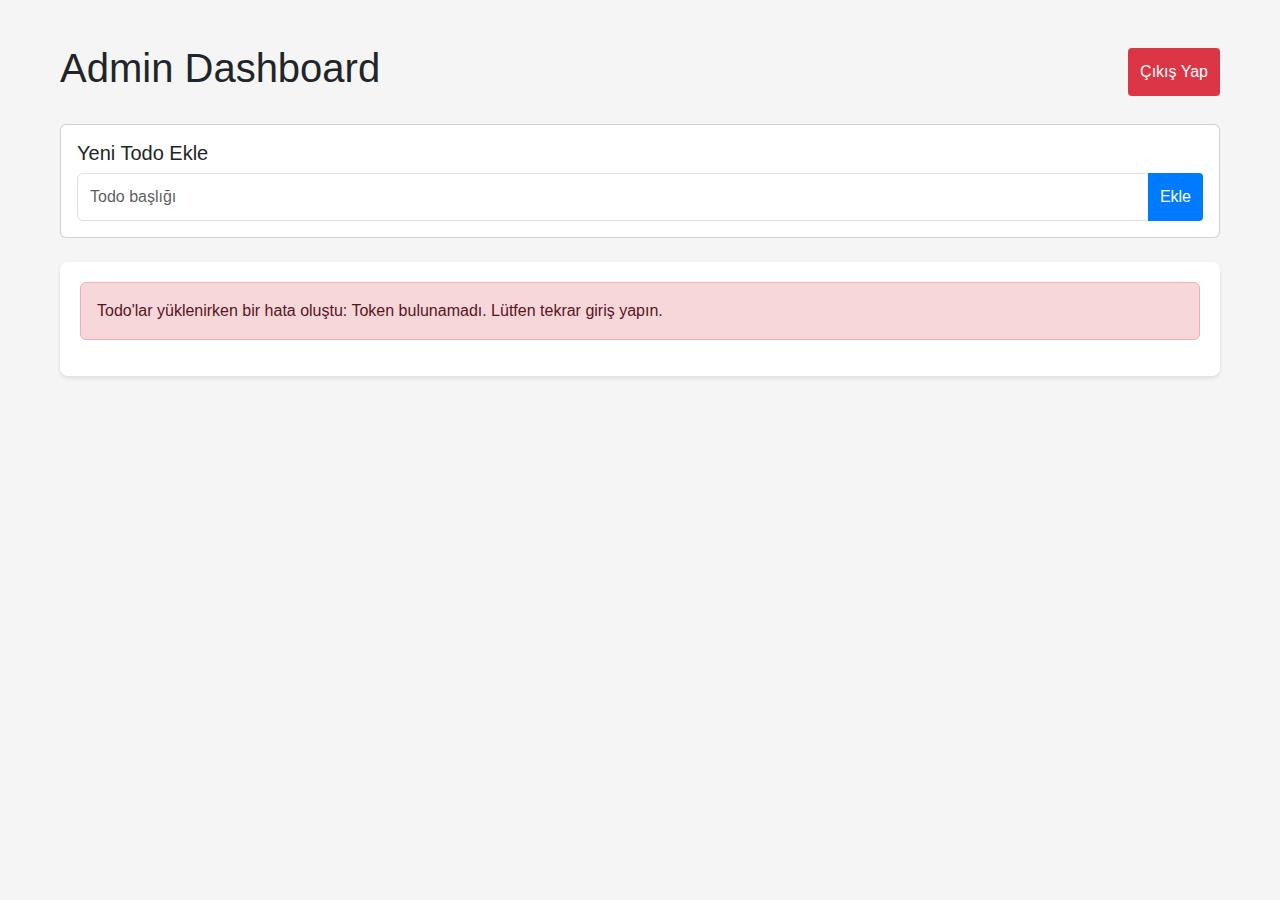
<file: templates/admin-dashboard.html>
<!DOCTYPE html>
<html lang="tr">
<head>
    <meta charset="UTF-8">
    <meta name="viewport" content="width=device-width, initial-scale=1.0">
    <title>Admin Dashboard</title>
    <link href="https://cdn.jsdelivr.net/npm/bootstrap@5.1.3/dist/css/bootstrap.min.css" rel="stylesheet">
    <link rel="stylesheet" href="/static/css/style.css">
</head>
<body>
    <div class="container mt-4">
        <div class="d-flex justify-content-between align-items-center mb-4">
            <h1>Admin Dashboard</h1>
            <button id="logoutButton" class="btn btn-danger">Çıkış Yap</button>
        </div>

        <div class="card mb-4">
            <div class="card-body">
                <h5 class="card-title">Yeni Todo Ekle</h5>
                <form id="createTodoForm" class="mb-0">
                    <div class="input-group">
                        <input type="text" id="newTodoTitle" class="form-control" placeholder="Todo başlığı" required>
                        <button type="submit" class="btn btn-primary">Ekle</button>
                    </div>
                </form>
            </div>
        </div>

        <div id="todoList" class="todo-list">
        </div>
    </div>

    <script src="https://cdn.jsdelivr.net/npm/bootstrap@5.1.3/dist/js/bootstrap.bundle.min.js"></script>
    <script src="/static/js/main.js"></script>
    <script>
        document.addEventListener('DOMContentLoaded', () => {
            console.log('Admin dashboard yükleniyor...');
            todoOperations.loadTodos();
        });
    </script>
</body>
</html>
</file>
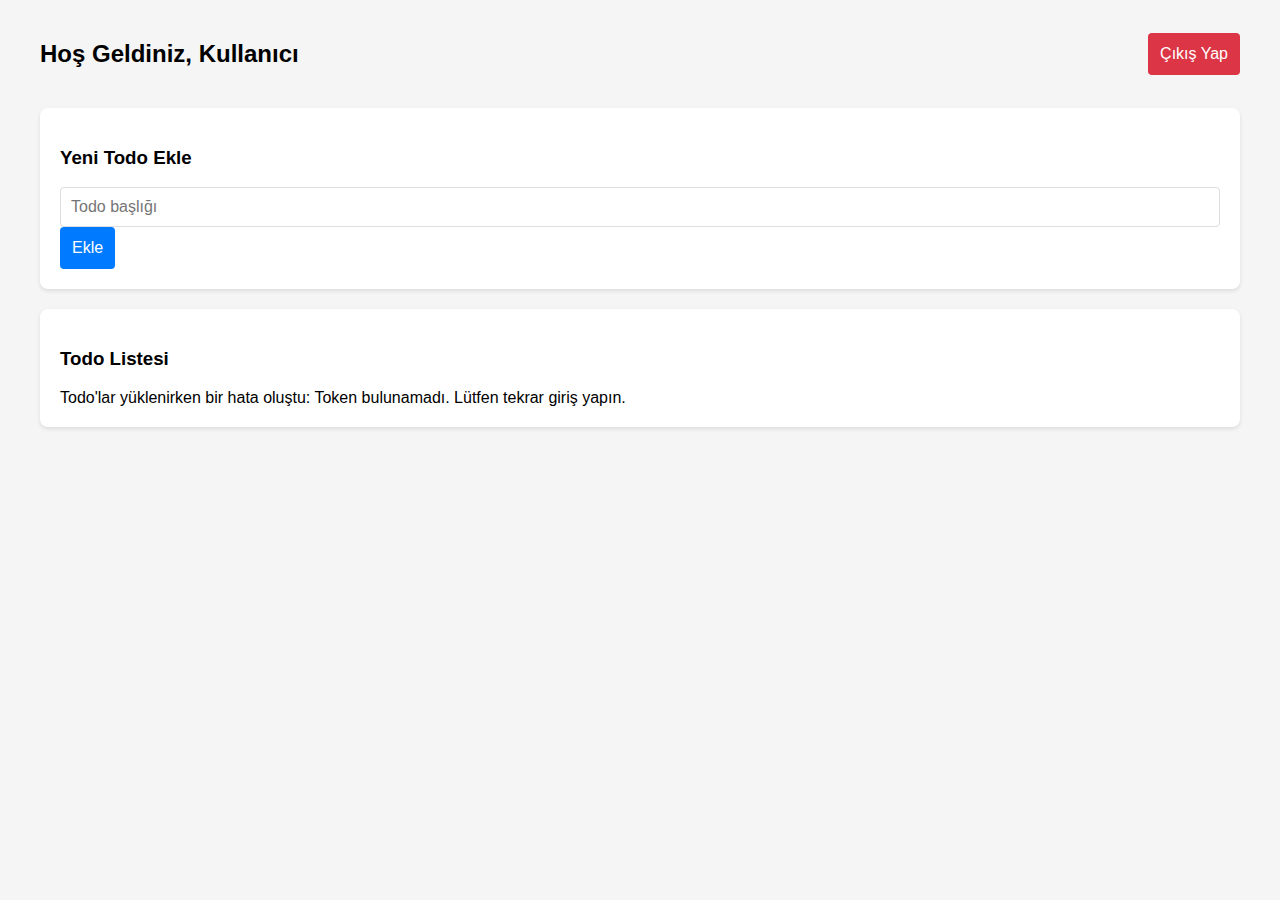
<file: templates/dashboard.html>
<!DOCTYPE html>
<html lang="tr">
<head>
    <meta charset="UTF-8">
    <meta name="viewport" content="width=device-width, initial-scale=1.0">
    <title>Dashboard</title>
    <link rel="stylesheet" href="/static/css/style.css">
</head>
<body>
    <div class="container">
        <div class="admin-header">
            <h2>Hoş Geldiniz, <span id="username"></span></h2>
            <button id="logoutButton" class="btn btn-danger">Çıkış Yap</button>
        </div>

        <div class="todo-list">
            <h3>Yeni Todo Ekle</h3>
            <form id="createTodoForm" class="todo-form">
                <div class="form-group">
                    <input type="text" id="newTodoTitle" placeholder="Todo başlığı" required>
                </div>
                <button type="submit" class="btn btn-primary">Ekle</button>
            </form>
        </div>

        <div class="todo-list">
            <h3>Todo Listesi</h3>
            <div id="todoList">
                <!-- Todo'lar JavaScript ile buraya eklenecek -->
            </div>
        </div>
    </div>
    <script src="/static/js/main.js"></script>
    <script>
        document.getElementById('username').textContent = localStorage.getItem('username') || 'Kullanıcı';
    </script>
</body>
</html>
</file>
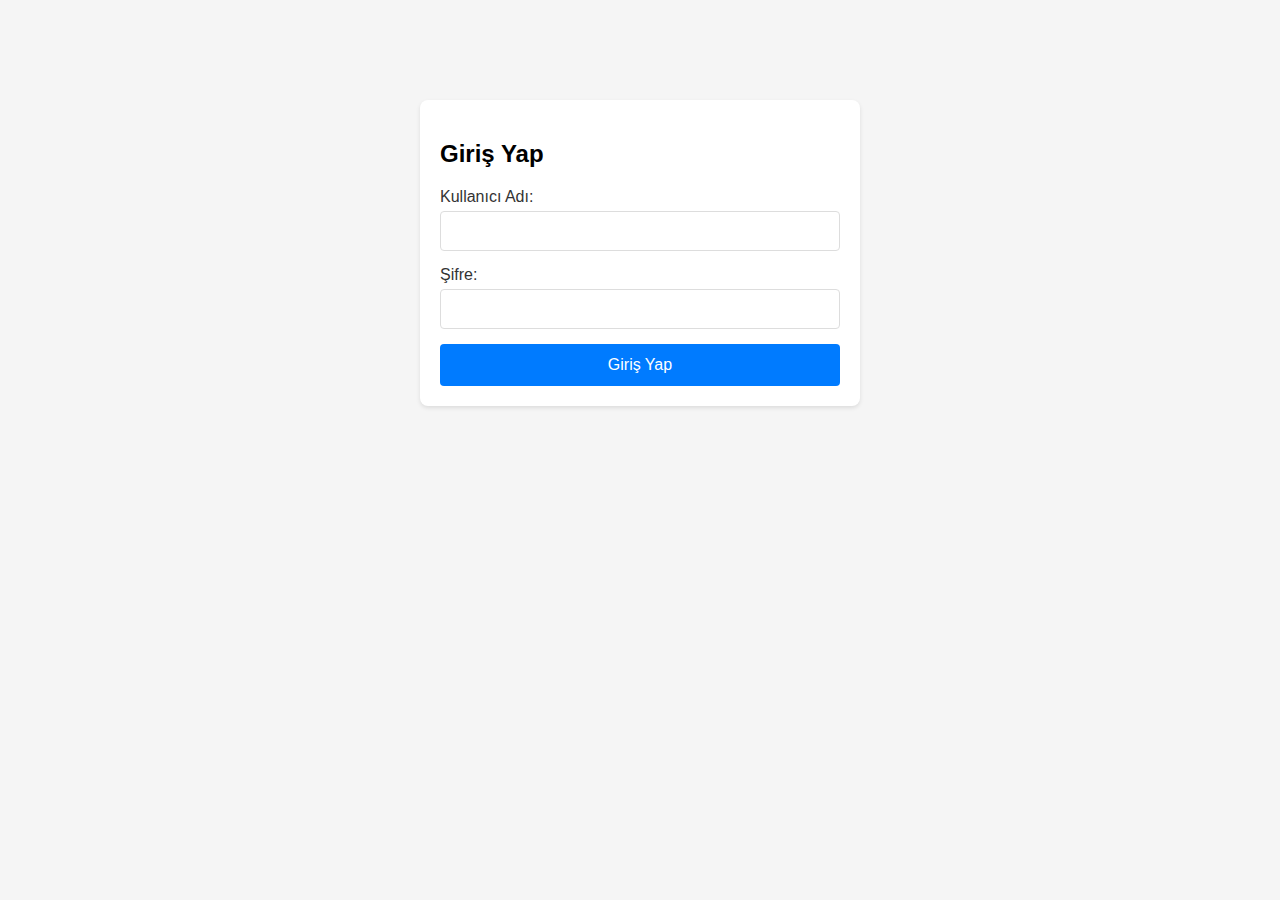
<file: templates/login.html>
<!DOCTYPE html>
<html lang="tr">
<head>
    <meta charset="UTF-8">
    <meta name="viewport" content="width=device-width, initial-scale=1.0">
    <title>Giriş Yap</title>
    <link rel="stylesheet" href="/static/css/style.css">
</head>
<body>
    <div class="login-container">
        <h2>Giriş Yap</h2>
        <form id="loginForm" class="login-form">
            <div class="form-group">
                <label for="username">Kullanıcı Adı:</label>
                <input type="text" id="username" name="username" required>
            </div>
            <div class="form-group">
                <label for="password">Şifre:</label>
                <input type="password" id="password" name="password" required>
            </div>
            <button type="submit" class="btn btn-primary">Giriş Yap</button>
        </form>
    </div>
    <script src="/static/js/main.js"></script>
</body>
</html>
</file>
<file: static/css/style.css>
body {
    font-family: 'Segoe UI', Tahoma, Geneva, Verdana, sans-serif;
    margin: 0;
    padding: 0;
    background-color: #f5f5f5;
}

.container {
    max-width: 1200px;
    margin: 0 auto;
    padding: 20px;
}

.login-container {
    max-width: 400px;
    margin: 100px auto;
    padding: 20px;
    background-color: white;
    border-radius: 8px;
    box-shadow: 0 2px 4px rgba(0, 0, 0, 0.1);
}

.login-form {
    display: flex;
    flex-direction: column;
    gap: 15px;
}

.form-group {
    display: flex;
    flex-direction: column;
    gap: 5px;
}

.form-group label {
    font-weight: 500;
    color: #333;
}

.form-group input {
    padding: 10px;
    border: 1px solid #ddd;
    border-radius: 4px;
    font-size: 16px;
}

.btn {
    padding: 12px;
    border: none;
    border-radius: 4px;
    font-size: 16px;
    cursor: pointer;
    transition: background-color 0.3s;
}

.btn-primary {
    background-color: #007bff;
    color: white;
}

.btn-primary:hover {
    background-color: #0056b3;
}

/* Dashboard */
.todo-list {
    background-color: white;
    border-radius: 8px;
    box-shadow: 0 2px 4px rgba(0, 0, 0, 0.1);
    padding: 20px;
    margin-bottom: 20px;
}

.todo-item {
    display: flex;
    justify-content: space-between;
    align-items: center;
    padding: 15px;
    border-bottom: 1px solid #eee;
}

.todo-item:last-child {
    border-bottom: none;
}

.todo-actions {
    display: flex;
    gap: 10px;
}

.btn-danger {
    background-color: #dc3545;
    color: white;
}

.btn-danger:hover {
    background-color: #c82333;
}

.btn-success {
    background-color: #28a745;
    color: white;
}

.btn-success:hover {
    background-color: #218838;
}

/* Admin Panel */
.admin-header {
    display: flex;
    justify-content: space-between;
    align-items: center;
    margin-bottom: 20px;
}

.todo-steps {
    margin-top: 1rem;
    padding: 1rem;
    background-color: #f8f9fa;
    border-radius: 0.5rem;
}

.steps-header {
    display: flex;
    justify-content: space-between;
    align-items: center;
    margin-bottom: 1rem;
}

.steps-header h4 {
    margin: 0;
    color: #495057;
}

.step-list {
    display: flex;
    flex-direction: column;
    gap: 0.5rem;
}

.step-item {
    display: flex;
    justify-content: space-between;
    align-items: center;
    padding: 0.75rem;
    background-color: white;
    border: 1px solid #dee2e6;
    border-radius: 0.25rem;
}

.step-content {
    display: flex;
    align-items: center;
    gap: 1rem;
}

.step-status {
    padding: 0.25rem 0.5rem;
    border-radius: 0.25rem;
    font-size: 0.875rem;
    background-color: #ffc107;
    color: #000;
}

.step-status.completed {
    background-color: #28a745;
    color: white;
}

.step-actions {
    display: flex;
    gap: 0.5rem;
}

.add-step-form {
    display: flex;
    gap: 0.5rem;
    margin-bottom: 1rem;
    padding: 1rem;
    background-color: white;
    border: 1px solid #dee2e6;
    border-radius: 0.25rem;
}

.add-step-form input {
    flex: 1;
}

.todo-header {
    display: flex;
    justify-content: space-between;
    align-items: center;
    margin-bottom: 0.5rem;
}

.todo-title {
    font-size: 1.1rem;
    font-weight: 500;
    color: #212529;
}

/* Responsive Tasarım */
@media (max-width: 768px) {
    .container {
        padding: 10px;
    }
    
    .todo-item {
        flex-direction: column;
        gap: 10px;
    }
    
    .todo-actions {
        width: 100%;
        justify-content: flex-end;
    }
}
</file>
